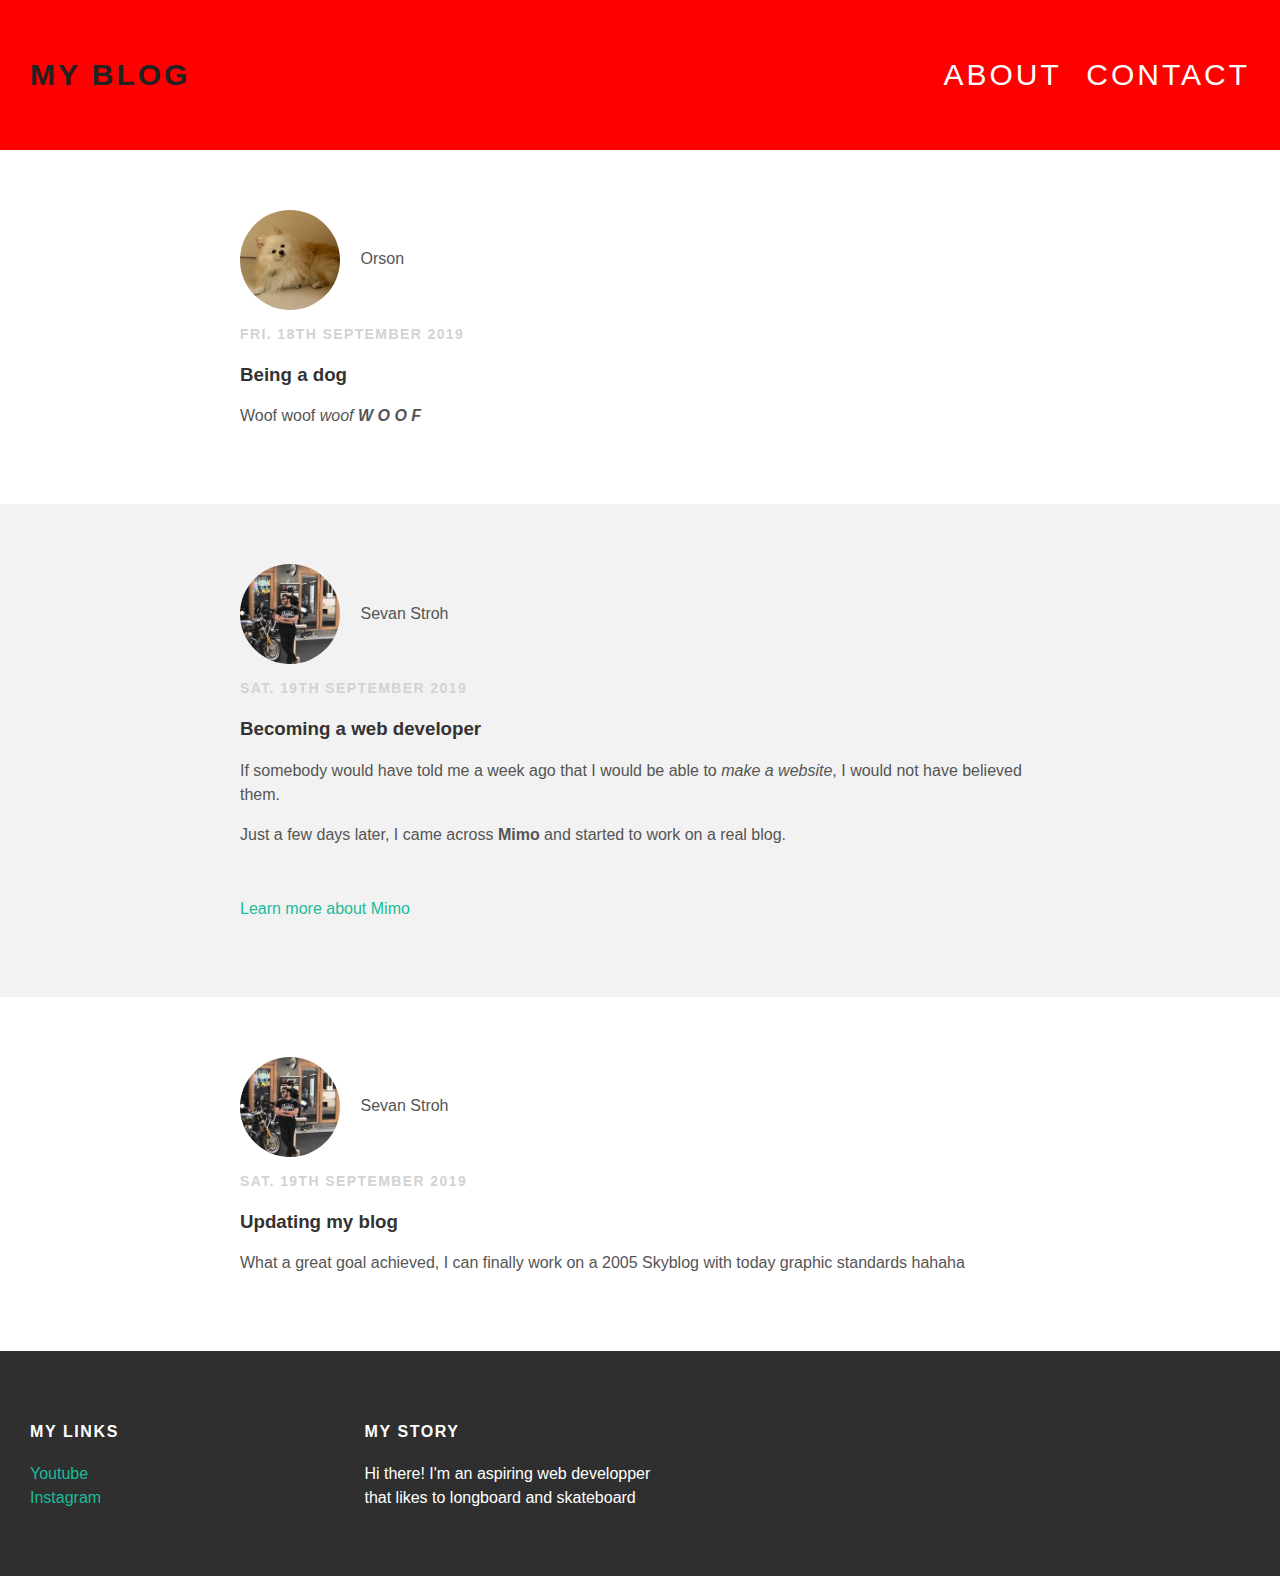
<file: index.html>
<!doctype html>
<html>
  <head>
    <title>Sevan Stroh's Blog</title>
    <link rel="stylesheet" type="text/css" href="style.css">
  </head>
  <body>
    <div id="header">
      <div class="container">
        <a id="header-title" href="index.html">My Blog</a>
        <ul id="header-nav">
          <li><a href="about.html">About</a></li>
          <li><a href="mailto:sevan.stroh@me.com">Contact</a></li>
        </ul>
      </div>
    </div>
    <div id="content">
      <div class="post-container">
        <div class="post">
          <div class="post-author">
            <img src="Orson.jpeg">
            <span>Orson</span>
          </div>
          <p class="post-date">Fri. 18th September 2019</p>
          <h3 class="post-title">Being a dog</h3>
            <div class="post-content">
              <p>Woof woof <em>woof</em> <strong><em>W O O F</em></strong></p>
            </div>
        </div>
        <div class="post-container">
          <div class="post">
          <div class="post-author">
            <img src="Me.JPG">
            <span>Sevan Stroh</span>
          </div>
          <p class="post-date">Sat. 19th September 2019</p>
          <h3 class="post-title">Becoming a web developer</h3>
            <div class="post-content">
              <p>If somebody would have told me a week ago that I would be able to <em>make a website</em>, I would not have believed them.</p>
              <p>Just a few days later, I came across <strong>Mimo</strong> and started to work on a real blog.</p>
              <br>
              <p><a href="https://getmimo.com/learn/make-a-website">Learn more about Mimo</a></p>
            </div>
          </div>
        </div>
         <div class="post-container">
          <div class="post">
          <div class="post-author">
            <img src="Me.JPG">
            <span>Sevan Stroh</span>
          </div>
          <p class="post-date">Sat. 19th September 2019</p>
          <h3 class="post-title">Updating my blog</h3>
            <div class="post-content">
              <p>What a great goal achieved, I can finally work on a 2005 Skyblog with today graphic standards hahaha</p>          
            </div>
          </div>
        </div>
      </div>
    <div id="footer">
      <div class="container">
          <div class="column">
            <h4>My links</h4>
            <p>
              <a href="https://www.youtube.com/channel/UCjTyaKIKZRqrW2soFsX7fHA?view_as=subscriber">Youtube</a>
              <br>
              <a href="https://www.instagram.com/sevan_stroh/">Instagram</a>
            </p>
          </div>
          <div class="column">
            <h4>My Story</h4>
            <p>Hi there! I'm an aspiring web developper<br>that likes to longboard and skateboard</p>
          </div>
      </div>
    </div>
  </body>
</html>
</file>
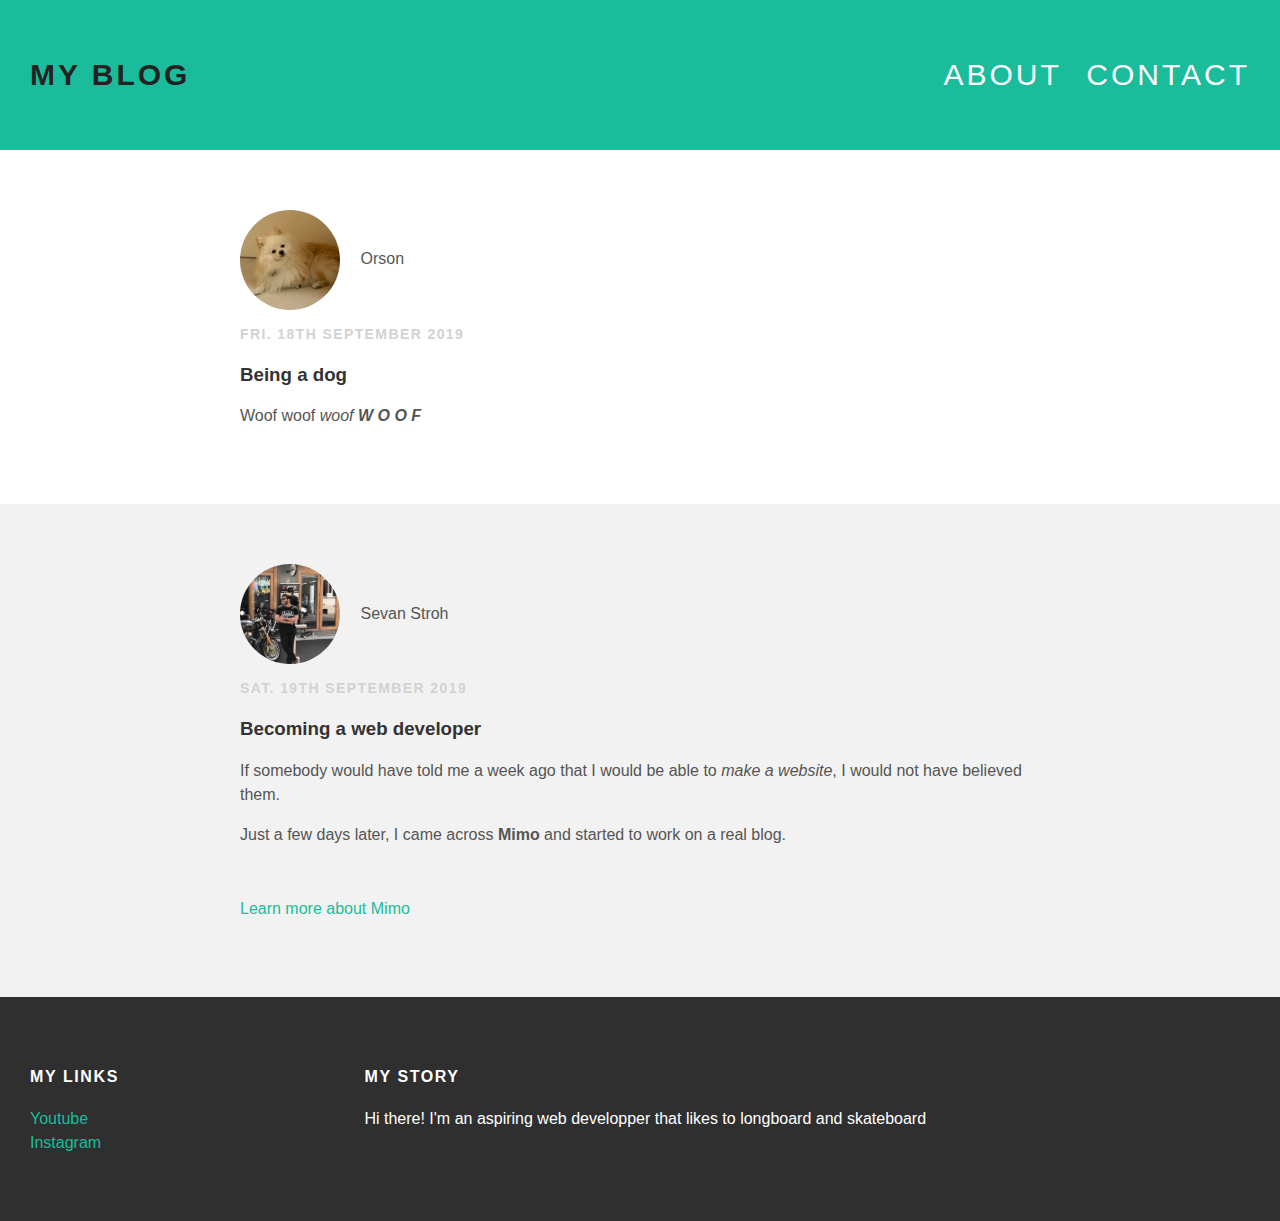
<file: M1m0/blog/index.html>
<!doctype html>
<html>
  <head>
    <title>Sevan Stroh's Blog</title>
    <link rel="stylesheet" type="text/css" href="style.css">
  </head>
  <body>
    <div id="header">
      <div class="container">
        <a id="header-title" href="index.html">My Blog</a>
        <ul id="header-nav">
          <li><a href="about.html">About</a></li>
          <li><a href="mailto:sevan.stroh@me.com">Contact</a></li>
        </ul>
      </div>
    </div>
    <div id="content">
      <div class="post-container">
        <div class="post">
          <div class="post-author">
            <img src="Orson.jpeg">
            <span>Orson</span>
          </div>
          <p class="post-date">Fri. 18th September 2019</p>
          <h3 class="post-title">Being a dog</h3>
            <div class="post-content">
              <p>Woof woof <em>woof</em> <strong><em>W O O F</em></strong></p>
            </div>
        </div>
        <div class="post-container">
          <div class="post">
          <div class="post-author">
            <img src="Me.JPG">
            <span>Sevan Stroh</span>
          </div>
          <p class="post-date">Sat. 19th September 2019</p>
          <h3 class="post-title">Becoming a web developer</h3>
            <div class="post-content">
              <p>If somebody would have told me a week ago that I would be able to <em>make a website</em>, I would not have believed them.</p>
              <p>Just a few days later, I came across <strong>Mimo</strong> and started to work on a real blog.</p>
              <br>
              <p><a href="https://getmimo.com/learn/make-a-website">Learn more about Mimo</a></p>
            </div>
          </div>
        </div>
      </div>
    <div id="footer">
      <div class="container">
          <div class="column">
            <h4>My links</h4>
            <p>
              <a href="https://www.youtube.com/channel/UCjTyaKIKZRqrW2soFsX7fHA?view_as=subscriber">Youtube</a>
              <br>
              <a href="https://www.instagram.com/sevan_stroh/">Instagram</a>
            </p>
          </div>
          <div class="column">
            <h4>My Story</h4>
            <p>Hi there! I'm an aspiring web developper that likes to longboard and skateboard</p>
          </div>
      </div>
    </div>
  </body>
</html>
</file>
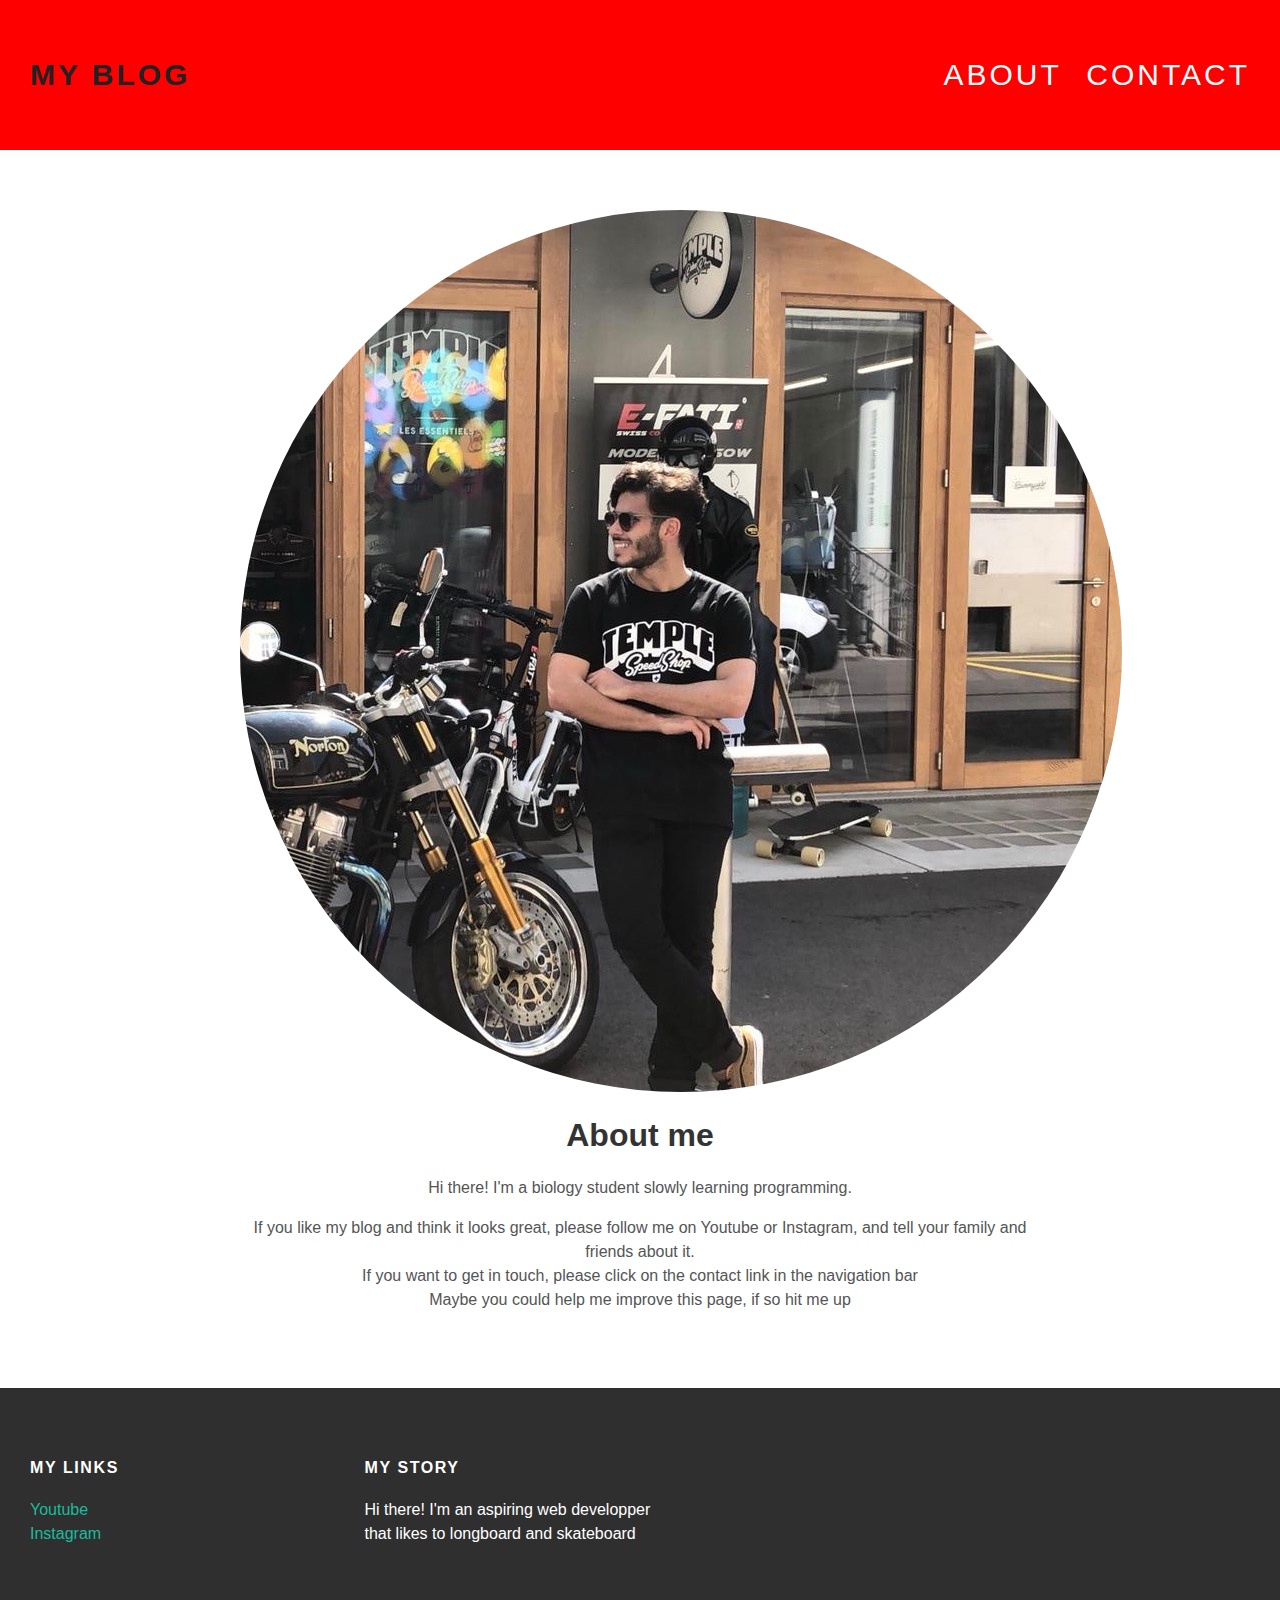
<file: about.html>
<!doctype html>
<html>
  <head>
    <title>Sevan Stroh's Blog</title>
    <link rel="stylesheet" type="text/css" href="style.css">
  </head>
  <body>
    <div id="header">
      <div class="container">
        <a id="header-title" href="index.html">My Blog</a>
        <ul id="header-nav">
          <li><a href="about.html">About</a></li>
          <li><a href="mailto:sevan.stroh@me.com">Contact</a></li>
        </ul>
      </div>
    </div>
    <div id="content"></div>
      <div class="container">
        <div class="about">
          <div class="about-author">
            <img src="Me.JPG">
          </div>
          <h1 class="about-title">About me</h1>
            <div class="about-content">
              <p>Hi there! I'm a biology student slowly learning programming.</p>
              <p>If you like my blog and think it looks great, please follow me on Youtube or Instagram, and tell your family and friends about it.<br>
                 If you want to get in touch, please click on the contact link in the navigation bar<br> Maybe you could help me improve this page, if so hit me up</p>
            </div>
        </div>
    <div id="footer">
      <div class="container">
          <div class="column">
            <h4>My links</h4>
            <p>
              <a href="https://www.youtube.com/channel/UCjTyaKIKZRqrW2soFsX7fHA?view_as=subscriber">Youtube</a>
              <br>
              <a href="https://www.instagram.com/sevan_stroh/">Instagram</a>
            </p>
          </div>
          <div class="column">
            <h4>My Story</h4>
            <p>Hi there! I'm an aspiring web developper<br>that likes to longboard and skateboard</p>
          </div>
      </div>
    </div>
  </body>
</html>
</file>
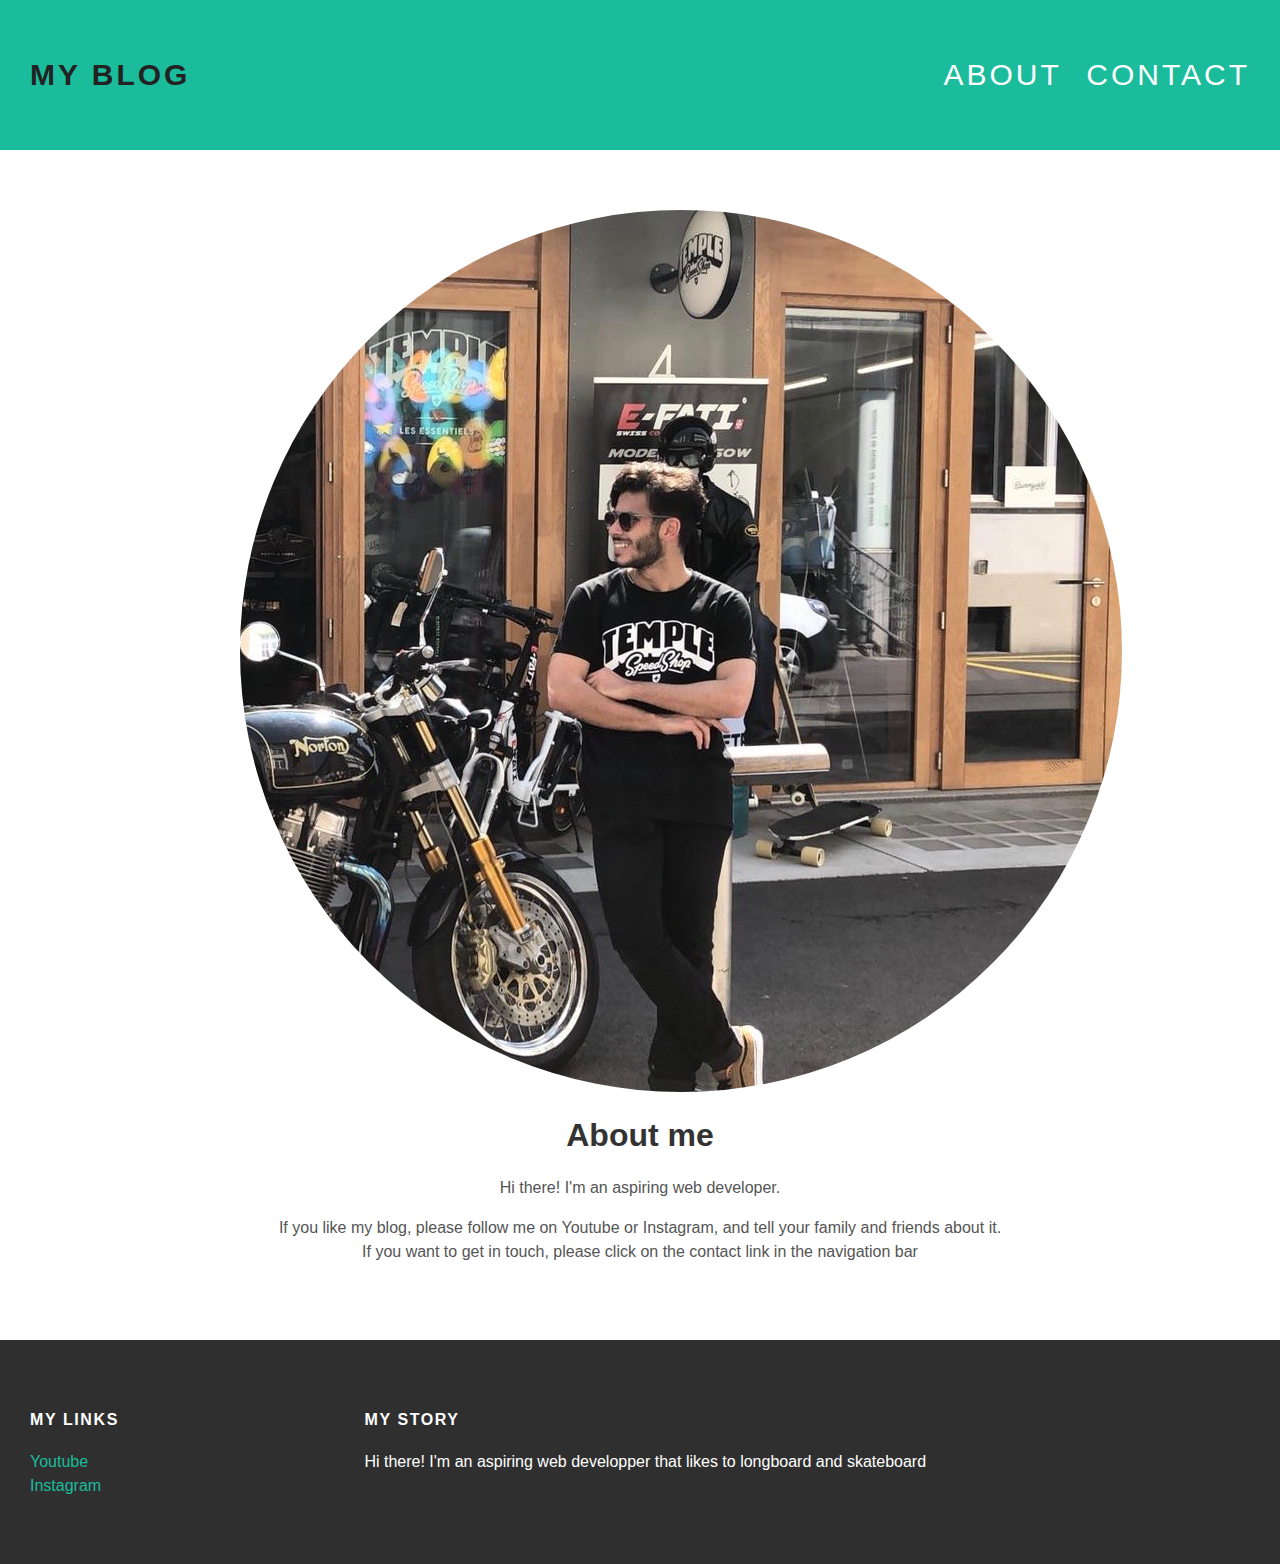
<file: M1m0/blog/about.html>
<!doctype html>
<html>
  <head>
    <title>Sevan Stroh's Blog</title>
    <link rel="stylesheet" type="text/css" href="style.css">
  </head>
  <body>
    <div id="header">
      <div class="container">
        <a id="header-title" href="index.html">My Blog</a>
        <ul id="header-nav">
          <li><a href="about.html">About</a></li>
          <li><a href="mailto:sevan.stroh@me.com">Contact</a></li>
        </ul>
      </div>
    </div>
    <div id="content"></div>
      <div class="container">
        <div class="about">
          <div class="about-author">
            <img src="Me.JPG">
          </div>
          <h1 class="about-title">About me</h1>
            <div class="about-content">
              <p>Hi there! I'm an aspiring web developer.</p>
              <p>If you like my blog, please follow me on Youtube or Instagram, and tell your family and friends about it.<br>
                 If you want to get in touch, please click on the contact link in the navigation bar</p>
            </div>
        </div>
    <div id="footer">
      <div class="container">
          <div class="column">
            <h4>My links</h4>
            <p>
              <a href="https://www.youtube.com/channel/UCjTyaKIKZRqrW2soFsX7fHA?view_as=subscriber">Youtube</a>
              <br>
              <a href="https://www.instagram.com/sevan_stroh/">Instagram</a>
            </p>
          </div>
          <div class="column">
            <h4>My Story</h4>
            <p>Hi there! I'm an aspiring web developper that likes to longboard and skateboard</p>
          </div>
      </div>
    </div>
  </body>
</html>
</file>
<file: style.css>
body {
  color: #555;
  margin: 0;

  font-family: 'Monserrat', sans-serif;
}

#header{
  background-color:red;
  height: 150px;
  line-height: 150px;
}

#header a {
  color: white;
  text-decoration: none;
  font-size: 30px;

  text-transform: uppercase;
  letter-spacing: 0.1em;
}

#header a:hover {
  color: #222;
}

#header-title {
  display: block;
  float: left;
  padding-left: 30px;

  font-size: 40px;
  font-weight: bold;
}

#header-nav {
  diplay: block;
  float: right;
  margin-top: 0;

  padding-right: 30px;
}

#header-nav li {
  display: inline;
  padding-left: 20px;
}

.container {
  maxwidth: 1000px;
  margin : 0 auto;
}

#footer {
  background-color: #2f2f2f;
  padding: 50px 0;
}

.column {
  min-width: 300px;
  display: inline-block;
  vertical-align: top;
  padding-left: 30px;
}

#footer h4 {
  color: white;
  text-transform: uppercase;
  letter-spacing: 0.1em;
}

#footer p {
  color: white;
}

a {
  color: #1abc9c;
  text-decoration: none;
}

a:hover {
  color: #F6A623;
}

.post, .about {
  max-width: 800px;
  margin: 0 auto;
  padding: 60px 0;
}

.post-author img{
  width: 100px;
  height: 100px;
  vertical-align: middle;
}

.post-author span {
  margin-left: 16px;
}

.post-date {
  color: #D2D2D2;

  font-size: 14px;
  font-weight: bold;

  text-transform: uppercase;
  letter-spacing: 0.1em;
}

h1, h2, h3, h4 {
  color: #333;
}

p {
  line-height: 1.5;
}

.about {
  text-align: center;
}

.post-author img, .about-author img {
  border-radius: 50%;
}

.post-container:nth-child(even) {
  background-color: #f2f2f2;
}

@import url(https://fonts.googleapis.com/css?family=Monserrat:400,700);
</file>
<file: M1m0/blog/style.css>
body {
  color: #555;
  margin: 0;

  font-family: 'Monserrat', sans-serif;
}

#header{
  background-color: #1abc9c;
  height: 150px;
  line-height: 150px;
}

#header a {
  color: white;
  text-decoration: none;
  font-size: 30px;

  text-transform: uppercase;
  letter-spacing: 0.1em;
}

#header a:hover {
  color: #222;
}

#header-title {
  display: block;
  float: left;
  padding-left: 30px;

  font-size: 40px;
  font-weight: bold;
}

#header-nav {
  diplay: block;
  float: right;
  margin-top: 0;

  padding-right: 30px;
}

#header-nav li {
  display: inline;
  padding-left: 20px;
}

.container {
  maxwidth: 1000px;
  margin : 0 auto;
}

#footer {
  background-color: #2f2f2f;
  padding: 50px 0;
}

.column {
  min-width: 300px;
  display: inline-block;
  vertical-align: top;
  padding-left: 30px;
}

#footer h4 {
  color: white;
  text-transform: uppercase;
  letter-spacing: 0.1em;
}

#footer p {
  color: white;
}

a {
  color: #1abc9c;
  text-decoration: none;
}

a:hover {
  color: #F6A623;
}

.post, .about {
  max-width: 800px;
  margin: 0 auto;
  padding: 60px 0;
}

.post-author img{
  width: 100px;
  height: 100px;
  vertical-align: middle;
}

.post-author span {
  margin-left: 16px;
}

.post-date {
  color: #D2D2D2;

  font-size: 14px;
  font-weight: bold;

  text-transform: uppercase;
  letter-spacing: 0.1em;
}

h1, h2, h3, h4 {
  color: #333;
}

p {
  line-height: 1.5;
}

.about {
  text-align: center;
}

.post-author img, .about-author img {
  border-radius: 50%;
}

.post-container:nth-child(even) {
  background-color: #f2f2f2;
}

@import url(https://fonts.googleapis.com/css?family=Monserrat:400,700);
</file>
